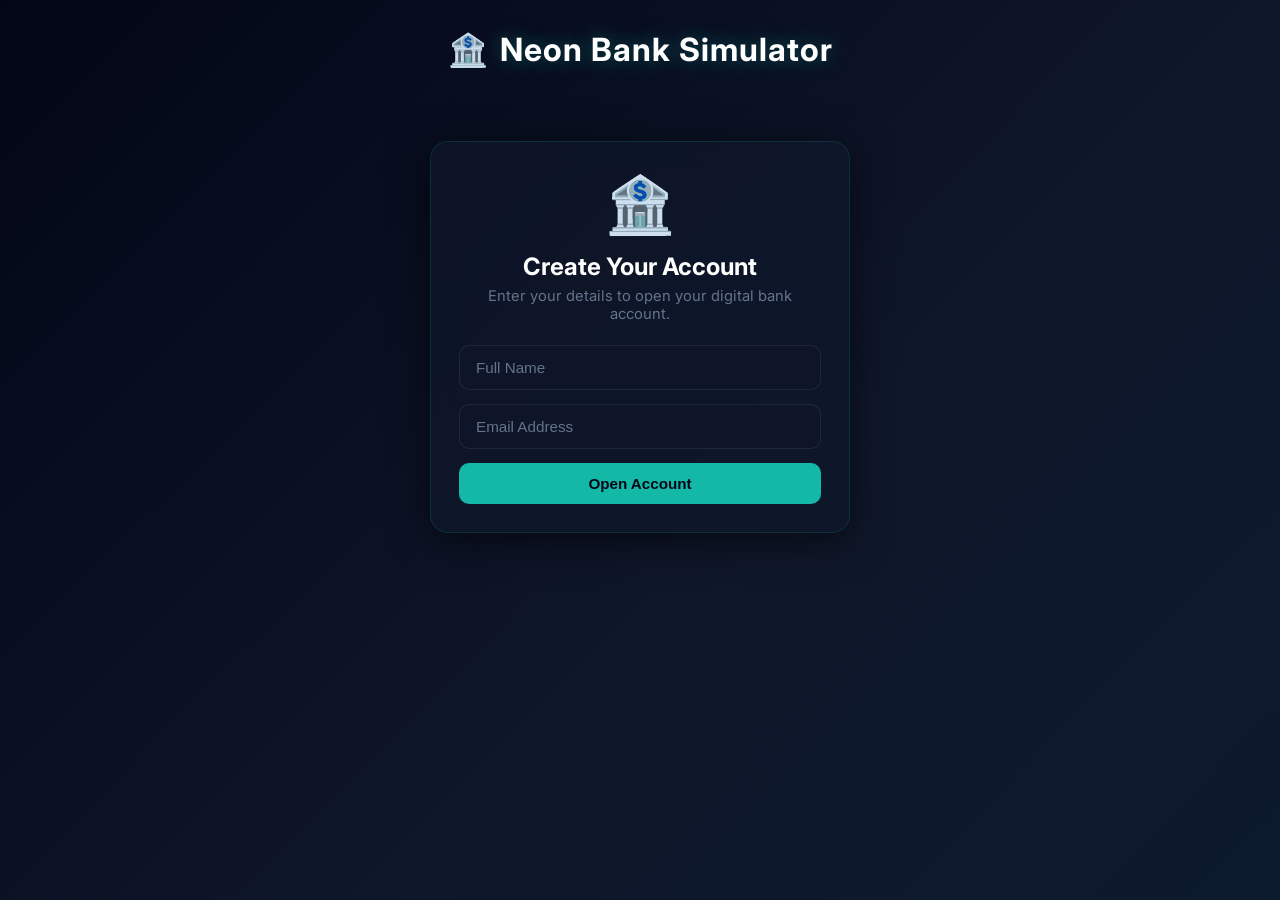
<file: frontend/index.html>
<!DOCTYPE html>
<html lang="en">
<head>
    <meta charset="UTF-8" />
    <meta http-equiv="X-UA-Compatible" content="IE=edge" />
    <meta name="viewport" content="width=device-width, initial-scale=1.0" />
    <title>Neon Bank Simulator</title>
    <link rel="stylesheet" href="style.css" />
    <link href="https://fonts.googleapis.com/css2?family=Inter:wght@400;500;600;700&display=swap" rel="stylesheet" />
</head>
<body>
    <div class="app-container">
        <header class="header">
            <div class="logo-bar">
                <span class="logo-icon">🏦</span>
                <h1>Neon Bank Simulator</h1>
            </div>
            <div id="user-info-panel" class="user-info-panel">
                <span>Welcome, <strong id="user-name-display">User</strong></span>
                <button id="logout-btn" class="logout-btn">Log Out</button>
            </div>
            <nav id="main-nav" class="nav">
                <a href="#balance" class="nav-link active-nav" data-section="balance">Dashboard</a>
                <a href="#deposit" class="nav-link" data-section="deposit">Deposit</a>
                <a href="#withdraw" class="nav-link" data-section="withdraw">Withdraw</a>
                <a href="#history" class="nav-link" data-section="history">History</a>
                <a href="#fd-compare" class="nav-link" data-section="fd-compare">FD Calc</a>
                <a href="#loan" class="nav-link" data-section="loan">Loan Calc</a>
            </nav>
        </header>

        <main id="main-content" class="main-content">

            <!-- Auth Section -->
            <section id="auth" class="section active">
                <div class="auth-wrapper">
                    <div class="card auth-card">
                        <div class="auth-logo">🏦</div>
                        <h2>Create Your Account</h2>
                        <p class="subtitle">Enter your details to open your digital bank account.</p>
                        <form id="auth-form" class="form">
                            <input type="text" id="auth-name" placeholder="Full Name" required />
                            <input type="email" id="auth-email" placeholder="Email Address" required />
                            <button type="submit" class="btn btn-primary">Open Account</button>
                        </form>
                    </div>
                </div>
            </section>

            <!-- Balance Dashboard -->
            <section id="balance" class="section">
                <!-- Account Info Card -->
                <div class="card account-card">
                    <div class="account-card-header">
                        <div>
                            <p class="card-label">ACCOUNT HOLDER</p>
                            <p id="dash-name" class="card-value-large">—</p>
                        </div>
                        <div class="account-badge">SAVINGS</div>
                    </div>
                    <div class="account-card-body">
                        <div class="account-field">
                            <p class="card-label">EMAIL</p>
                            <p id="dash-email" class="card-value">—</p>
                        </div>
                        <div class="account-field">
                            <p class="card-label">ACCOUNT NUMBER</p>
                            <p id="dash-acno" class="card-value mono">—</p>
                        </div>
                        <div class="account-field">
                            <p class="card-label">IFSC CODE</p>
                            <p id="dash-ifsc" class="card-value mono">—</p>
                        </div>
                        <div class="account-field">
                            <p class="card-label">ACCOUNT TYPE</p>
                            <p class="card-value">Savings Account</p>
                        </div>
                    </div>
                </div>

                <!-- Balance Card -->
                <div class="card balance-container">
                    <p class="subtitle">Available Balance</p>
                    <p id="balance-display" class="balance-amount">$0.00</p>
                    <div class="quick-btns">
                        <button class="btn btn-outline" onclick="switchTo('deposit')">+ Deposit</button>
                        <button class="btn btn-outline-danger" onclick="switchTo('withdraw')">- Withdraw</button>
                    </div>
                </div>
            </section>

            <!-- Deposit Section -->
            <section id="deposit" class="section">
                <div class="card">
                    <h2>Add Funds</h2>
                    <p class="subtitle">Deposit money securely into your account.</p>
                    <form id="deposit-form" class="form">
                        <input type="number" id="deposit-amount" placeholder="Enter amount to deposit" min="0" step="0.01" required />
                        <button type="submit" class="btn btn-primary">Deposit Securely</button>
                    </form>
                </div>
            </section>

            <!-- Withdraw Section -->
            <section id="withdraw" class="section">
                <div class="card">
                    <h2>Withdraw Funds</h2>
                    <p class="subtitle">Transfer money from your account instantly.</p>
                    <form id="withdraw-form" class="form">
                        <input type="number" id="withdraw-amount" placeholder="Enter amount to withdraw" min="0" step="0.01" required />
                        <button type="submit" class="btn btn-primary">Withdraw Instantly</button>
                    </form>
                </div>
            </section>

            <!-- Transaction History Section -->
            <section id="history" class="section">
                <div class="card">
                    <h2>Recent Transactions</h2>
                    <p class="subtitle">Review your deposit and withdrawal history.</p>
                    <ul id="history-list" class="history-list"></ul>
                </div>
            </section>

            <!-- FD Calculator Section -->
            <section id="fd-compare" class="section">
                <div class="card">
                    <h2>Fixed Deposit Calculator</h2>
                    <p class="subtitle">Compare FD interest rates across top banks and calculate your returns.</p>
                    <div class="calc-form-grid">
                        <input type="number" id="fd-principal" placeholder="Principal Amount (₹)" min="100" />
                        <input type="number" id="fd-years" placeholder="Duration (Years)" min="1" max="20" />
                        <button type="button" id="fd-calc-btn" class="btn btn-primary">Calculate</button>
                    </div>
                    <div id="fd-calc-result" class="calc-result-box" style="display:none;"></div>
                    <table class="fd-table">
                        <thead>
                            <tr>
                                <th>Bank</th>
                                <th>FD Rate (p.a.)</th>
                                <th>Loan Rate (p.a.)</th>
                                <th>Maturity Amount</th>
                            </tr>
                        </thead>
                        <tbody id="fd-tbody"></tbody>
                    </table>
                </div>
            </section>

            <!-- Loan Calculator Section -->
            <section id="loan" class="section">
                <div class="card">
                    <h2>Loan &amp; EMI Calculator</h2>
                    <p class="subtitle">Calculate monthly EMI and total interest payable across all banks.</p>
                    <div class="calc-form-grid">
                        <input type="number" id="loan-amount" placeholder="Loan Amount (₹)" min="1000" />
                        <input type="number" id="loan-years" placeholder="Tenure (Years)" min="1" max="30" />
                        <button type="button" id="loan-calc-btn" class="btn btn-primary">Calculate EMI</button>
                    </div>
                    <div id="loan-calc-result" class="calc-result-box" style="display:none;"></div>
                    <table class="fd-table">
                        <thead>
                            <tr>
                                <th>Bank</th>
                                <th>Loan Rate (p.a.)</th>
                                <th>Monthly EMI</th>
                                <th>Total Interest</th>
                            </tr>
                        </thead>
                        <tbody id="loan-tbody"></tbody>
                    </table>
                </div>
            </section>

        </main>
    </div>
    <script src="app.js"></script>
</body>
</html>
</file>
<file: frontend/style.css>
:root {
  --primary: #14b8a6; /* Neon Teal */
  --primary-hover: #0d9488;
  --primary-glow: rgba(20, 184, 166, 0.4);
  --success: #10b981;
  --danger: #f43f5e;
  --danger-glow: rgba(244, 63, 94, 0.4);
  --bg: linear-gradient(135deg, #020617 0%, #0f172a 60%, #0c1a2e 100%);
  --glass: rgba(15, 23, 42, 0.7);
  --glass-border: rgba(20, 184, 166, 0.15);
  --glass-shadow: 0 8px 40px rgba(0, 0, 0, 0.6);
  --text: #f1f5f9;
  --muted: #64748b;
  --card-accent: rgba(20, 184, 166, 0.05);
}

*, *::before, *::after { box-sizing: border-box; margin: 0; padding: 0; }

body {
  font-family: 'Inter', sans-serif;
  background: var(--bg);
  color: var(--text);
  min-height: 100vh;
  padding: 30px 16px 60px;
}

/* Header */
.header { max-width: 960px; margin: 0 auto 32px; display: flex; flex-direction: column; align-items: center; gap: 14px; }
.logo-bar { display: flex; align-items: center; gap: 12px; }
.logo-icon { font-size: 2rem; }
.logo-bar h1 { font-size: 2rem; font-weight: 700; letter-spacing: 1px; color: #fff; text-shadow: 0 0 20px var(--primary-glow); }
.user-info-panel { display: none; align-items: center; gap: 12px; font-size: 0.9rem; color: var(--primary); font-weight: 500; }
.logout-btn { background: transparent; border: 1px solid var(--danger); color: var(--danger); padding: 4px 12px; font-size: 0.78rem; border-radius: 20px; cursor: pointer; transition: 0.25s; }
.logout-btn:hover { background: var(--danger); color: #fff; box-shadow: 0 0 12px var(--danger-glow); }

/* Navigation */
.nav { display: none; flex-wrap: wrap; justify-content: center; gap: 8px; background: rgba(15, 23, 42, 0.8); border: 1px solid var(--glass-border); border-radius: 50px; padding: 8px 16px; backdrop-filter: blur(12px); }
.nav-link { text-decoration: none; color: var(--muted); font-size: 0.88rem; font-weight: 500; padding: 7px 18px; border-radius: 30px; transition: all 0.25s; }
.nav-link:hover { color: var(--primary); }
.nav-link.active-nav { background: var(--primary); color: #020617; font-weight: 600; box-shadow: 0 0 14px var(--primary-glow); }

/* Layout */
.app-container { max-width: 960px; margin: 0 auto; }
.main-content { width: 100%; }
.section { display: none; }
.section.active { display: block; animation: fadeUp 0.4s ease; }

/* Card */
.card { background: var(--glass); border: 1px solid var(--glass-border); border-radius: 18px; padding: 28px; box-shadow: var(--glass-shadow); backdrop-filter: blur(16px); margin-bottom: 20px; }

h2 { font-size: 1.5rem; font-weight: 700; color: #fff; margin-bottom: 6px; }
.subtitle { color: var(--muted); margin-bottom: 22px; font-size: 0.92rem; }

/* Auth */
.auth-wrapper { display: flex; justify-content: center; padding: 40px 0; }
.auth-card { width: 100%; max-width: 420px; text-align: center; }
.auth-logo { font-size: 3.5rem; margin-bottom: 14px; }

/* Account Card */
.account-card { background: linear-gradient(135deg, rgba(20,184,166,0.12) 0%, rgba(15,23,42,0.9) 100%); border: 1px solid rgba(20, 184, 166, 0.25); position: relative; overflow: hidden; }
.account-card::before { content: "◈"; font-size: 200px; position: absolute; right: -40px; top: -40px; color: rgba(20, 184, 166, 0.04); pointer-events: none; }
.account-card-header { display: flex; justify-content: space-between; align-items: flex-start; margin-bottom: 24px; }
.account-badge { background: var(--primary); color: #020617; font-size: 0.7rem; font-weight: 700; letter-spacing: 1.5px; padding: 4px 12px; border-radius: 20px; }
.account-card-body { display: grid; grid-template-columns: repeat(auto-fit, minmax(180px, 1fr)); gap: 20px; }
.card-label { font-size: 0.7rem; letter-spacing: 1.2px; color: var(--muted); margin-bottom: 4px; font-weight: 600; }
.card-value { color: #e2e8f0; font-size: 0.95rem; }
.card-value-large { color: #fff; font-size: 1.3rem; font-weight: 700; }
.mono { font-family: 'Courier New', monospace; letter-spacing: 2px; color: var(--primary); }

/* Balance */
.balance-container { text-align: center; padding: 40px 28px; }
.balance-amount { font-size: 4rem; font-weight: 700; color: var(--primary); text-shadow: 0 0 30px var(--primary-glow); margin: 12px 0 28px; }
.quick-btns { display: flex; justify-content: center; gap: 14px; }

/* Forms */
.form { display: flex; flex-direction: column; gap: 14px; max-width: 400px; margin: 0 auto; }
input { background: rgba(15, 23, 42, 0.9); border: 1px solid rgba(255,255,255,0.08); color: #fff; padding: 13px 16px; border-radius: 10px; font-size: 0.95rem; outline: none; transition: 0.25s; width: 100%; }
input::placeholder { color: var(--muted); }
input:focus { border-color: var(--primary); box-shadow: 0 0 12px var(--primary-glow); }

/* Buttons */
.btn { padding: 12px 22px; border: none; border-radius: 10px; font-size: 0.95rem; font-weight: 600; cursor: pointer; transition: all 0.25s; white-space: nowrap; }
.btn-primary { background: var(--primary); color: #020617; }
.btn-primary:hover { background: var(--primary-hover); transform: translateY(-2px); box-shadow: 0 6px 20px var(--primary-glow); }
.btn-outline { background: transparent; border: 1px solid var(--primary); color: var(--primary); }
.btn-outline:hover { background: var(--primary); color: #020617; box-shadow: 0 0 14px var(--primary-glow); }
.btn-outline-danger { background: transparent; border: 1px solid var(--danger); color: var(--danger); }
.btn-outline-danger:hover { background: var(--danger); color: #fff; box-shadow: 0 0 14px var(--danger-glow); }

/* Calculator Grid */
.calc-form-grid { display: grid; grid-template-columns: 1fr 1fr auto; gap: 12px; align-items: center; margin-bottom: 20px; }
@media (max-width: 600px) { .calc-form-grid { grid-template-columns: 1fr; } }

/* Result Box */
.calc-result-box { background: rgba(20, 184, 166, 0.08); border: 1px solid rgba(20, 184, 166, 0.3); border-radius: 12px; padding: 16px 20px; margin-bottom: 20px; text-align: center; color: #fff; font-size: 0.95rem; box-shadow: 0 0 18px rgba(20, 184, 166, 0.1); }

/* Tables */
.fd-table { width: 100%; border-collapse: collapse; }
.fd-table th { font-size: 0.72rem; letter-spacing: 1px; text-transform: uppercase; color: var(--primary); padding: 12px 16px; text-align: left; border-bottom: 1px solid var(--glass-border); }
.fd-table td { padding: 14px 16px; border-bottom: 1px solid rgba(255,255,255,0.04); font-size: 0.92rem; color: #e2e8f0; }
.fd-table tbody tr { transition: background 0.2s; }
.fd-table tbody tr:hover { background: rgba(20, 184, 166, 0.05); }
.fd-table tbody tr.best-row td { color: #fff; font-weight: 600; }
.fd-table tbody tr.best-row { background: rgba(20, 184, 166, 0.08); }
.badge-best { background: var(--primary); color: #020617; font-size: 0.65rem; font-weight: 700; padding: 2px 8px; border-radius: 20px; margin-left: 8px; vertical-align: middle; letter-spacing: 0.5px; }

/* History */
.history-list { list-style: none; max-height: 380px; overflow-y: auto; padding-right: 4px; }
.history-list::-webkit-scrollbar { width: 5px; }
.history-list::-webkit-scrollbar-thumb { background: var(--primary); border-radius: 5px; }
.history-item { display: flex; justify-content: space-between; align-items: center; padding: 14px 4px; border-bottom: 1px solid rgba(255,255,255,0.04); transition: background 0.2s; }
.history-item:hover { background: rgba(20, 184, 166, 0.04); border-radius: 8px; }
.history-type { font-weight: 600; text-transform: capitalize; color: #fff; }
.history-date { font-size: 0.8rem; color: var(--muted); margin-top: 2px; }
.history-amount { font-weight: 700; font-size: 1rem; }
.history-amount.deposit { color: var(--success); }
.history-amount.withdraw { color: var(--danger); }

/* Animations */
@keyframes fadeUp { from { opacity: 0; transform: translateY(18px); } to { opacity: 1; transform: translateY(0); } }

/* Responsive */
@media (max-width: 768px) { .header { padding: 0 12px; } .app-container { padding: 0 12px; } }
</file>
